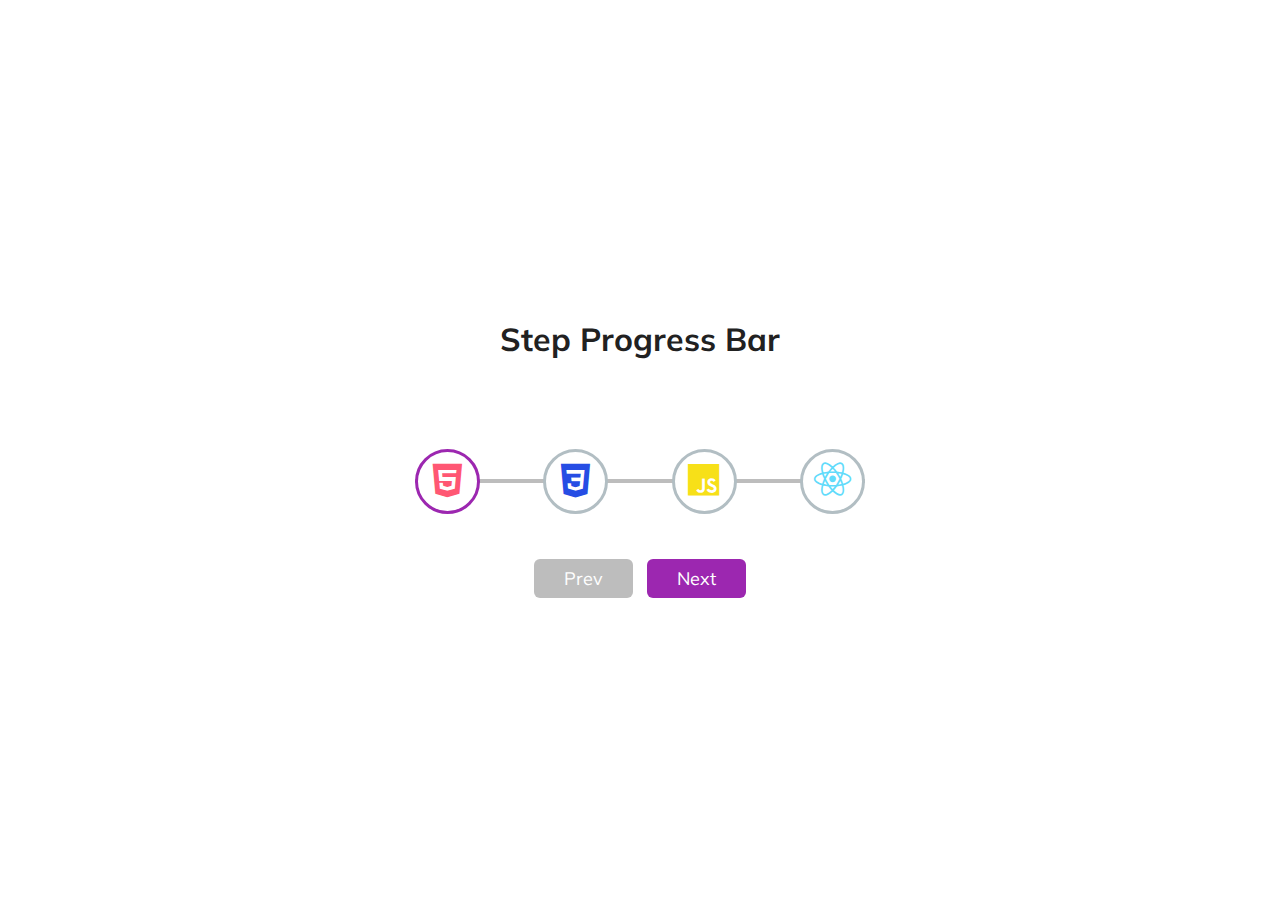
<file: index.html>
<!DOCTYPE html>
<html lang="en">
<head>
    <meta charset="UTF-8">
    <meta name="viewport" content="width=device-width, initial-scale=1.0">
    <title>Step Progress Bar</title>
    <link rel="stylesheet" href="progress.css">
    <link href='https://unpkg.com/boxicons@2.1.4/css/boxicons.min.css' rel='stylesheet'>
    <link rel="preconnect" href="https://fonts.googleapis.com">
<link rel="preconnect" href="https://fonts.gstatic.com" crossorigin>
<link href="https://fonts.googleapis.com/css2?family=Bungee+Tint&display=swap" rel="stylesheet">
<link rel="preconnect" href="https://fonts.googleapis.com">
<link rel="preconnect" href="https://fonts.gstatic.com" crossorigin>
<link href="https://fonts.googleapis.com/css2?family=Mulish:ital,wght@0,200..1000;1,200..1000&display=swap" rel="stylesheet">
</head>
<body>
    
    <div class="container">
        <h1>Step Progress Bar</h1>
        <div class="progress-container">
            <div class="progress" id="progress"></div>
            <div class="circle active"><i class='bx bxl-html5'></i></div>
            <div class="circle"><i class='bx bxl-css3' ></i></div>
            <div class="circle"><i class='bx bxl-javascript' ></i></div>
            <div class="circle"><i class='bx bxl-react' ></i></div>
        </div>
        <button class="btn" id="prev" disabled>Prev</button>
        <button class="btn" id="next">Next</button>
    </div>
    <script src="progress.js"></script>
</body>
</html>
</file>
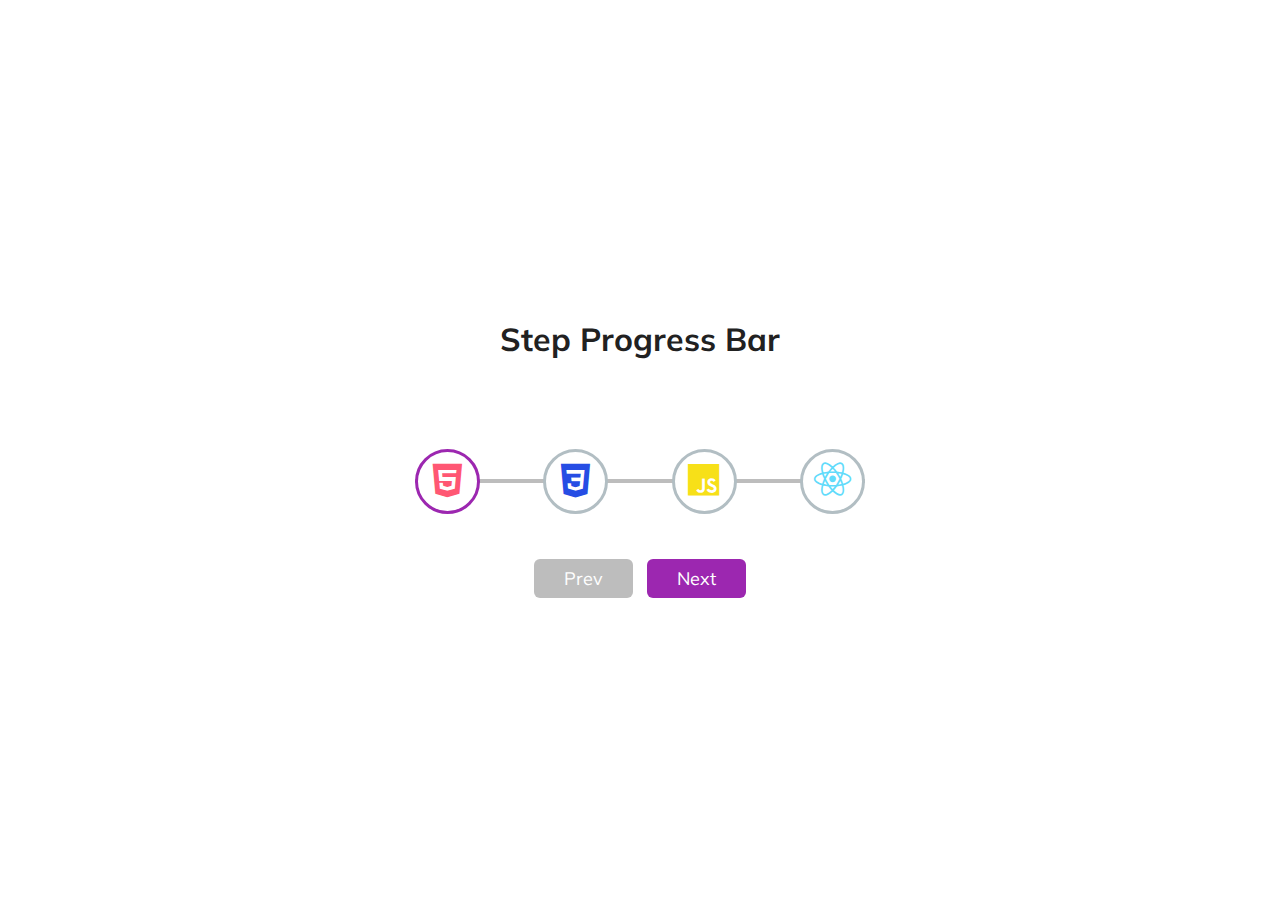
<file: progress.html>
<!DOCTYPE html>
<html lang="en">
<head>
    <meta charset="UTF-8">
    <meta name="viewport" content="width=device-width, initial-scale=1.0">
    <title>Step Progress Bar</title>
    <link rel="stylesheet" href="progress.css">
    <link href='https://unpkg.com/boxicons@2.1.4/css/boxicons.min.css' rel='stylesheet'>
    <link rel="preconnect" href="https://fonts.googleapis.com">
<link rel="preconnect" href="https://fonts.gstatic.com" crossorigin>
<link href="https://fonts.googleapis.com/css2?family=Bungee+Tint&display=swap" rel="stylesheet">
<link rel="preconnect" href="https://fonts.googleapis.com">
<link rel="preconnect" href="https://fonts.gstatic.com" crossorigin>
<link href="https://fonts.googleapis.com/css2?family=Mulish:ital,wght@0,200..1000;1,200..1000&display=swap" rel="stylesheet">
</head>
<body>
    
    <div class="container">
        <h1>Step Progress Bar</h1>
        <div class="progress-container">
            <div class="progress" id="progress"></div>
            <div class="circle active"><i class='bx bxl-html5'></i></div>
            <div class="circle"><i class='bx bxl-css3' ></i></div>
            <div class="circle"><i class='bx bxl-javascript' ></i></div>
            <div class="circle"><i class='bx bxl-react' ></i></div>
        </div>
        <button class="btn" id="prev" disabled>Prev</button>
        <button class="btn" id="next">Next</button>
    </div>
    <script src="progress.js"></script>
</body>
</html>
</file>
<file: progress.css>
.bungee-tint-regular {
    font-family: "Bungee Tint", sans-serif;
    font-weight: 400;
    font-style: normal;
  }



  :root{
    --line-border-fill: #9c27b0;
    --line-border-empty: #bdbdbd;
  }
*{ 
 box-sizing: border-box;
}
body{
    background-color: #ffffff;
    font-family: "Mulish", sans-serif;
    display: flex;
    align-items: center;
    justify-content: center;
    height: 100vh;
    overflow: hidden;
    margin: 0;
}

h1{
    color: #212121;
    margin-bottom: 90px;
}

i{
    font-size: 2.8rem;
}

.bxl-html5{
    color: #ff5773;
}
.bxl-css3{
    color: #264de4;
}
.bxl-javascript{
    font-size: 2.6rem;
    color: #f7e018;
}
.bxl-react{
    color: #61dbfb;
}
.container{
    text-align: center;
}
.progress-container{
    display: flex;
    justify-content: space-between;
    position: relative;
    margin-bottom: 40px;
    max-width: 100%;
    width: 450px;
}
.progress-container::before{
    content: "";
    background-color: var(--line-border-empty);
    position: absolute;
    top: 50%;
    left: 0;
    transform: translateY(-50%);
    height: 4px;
    width: 100%;
    z-index: -1;
    transition: 0.4 ease;
}
.progress{
    background-color: var(--line-border-fill);
    position: absolute;
    top: 50%;
    left: 0;
    transform: translateY(-50%);
    height: 4px;
    width: 0%;
    z-index: -1;
    transition: 0.4s ease;
}
.circle{
    background-color: white;
    color: #999;
    border-radius:65px;
    width: 65px;
    height: 65px;
    border: 3px solid #b2bec3;
    display: flex;
    align-items: center;
    justify-content: center;
    transition: 0.4s ease;
}
.circle.active{
    border-color: var(--line-border-fill);
}
.btn{
    background-color: var(--line-border-fill);
    color: #ffff;
    border-radius: 6px;
    border: 0;
    cursor: pointer;
    font-family: inherit;
    padding: 8px 30px;
    margin: 5px;
    font-size: 18px;
}

.btn:focus{
    outline: 0;
}
.btn:active{
    transform: scale(0.97);
}
.btn:disabled{
    background-color: var(--line-border-empty);
    cursor: not-allowed;
}
</file>
